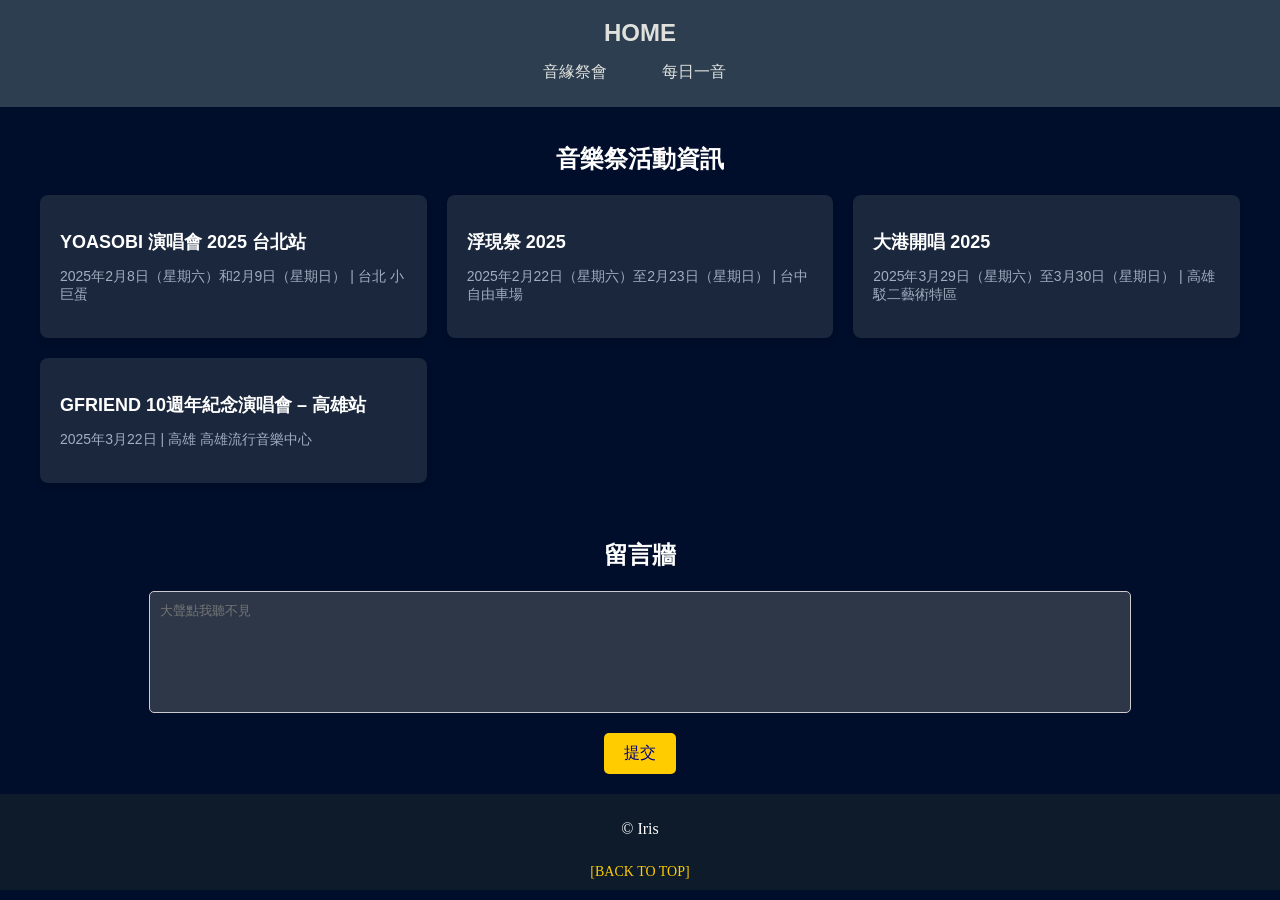
<file: comment.html>
<!DOCTYPE html>
<html>
<head>
  <meta charset="UTF-8">
  <meta name="viewport" content="width=device-width, initial-scale=1.0">
  <title>音緣祭會</title>

   <style>
    /* 身體 */
  body {
    font-family: Arial, sans-serif;
    background-color:  #000E2B;
    color: #ffffff;
    margin: 0;
    padding: 0;
  }
  header {
    background-color: #2c3e50;
    color: white;
    text-align: center;
    padding:3px 20px 40px 20px;
  }
  header ul{
    position:absolute;
    left:20vw;
    right:20vw;
    bottom:10;
    line-height:10px;
    margin: auto;
  }
  header li{
    display:inline;
    margin-right:4vw;
  }
  header a {
    color: #E0E1DD;
    text-decoration:none;
    
  }
  header a:hover{
    text-decoration:none;
    color:#0D1B2A;
    background-color:#e6e1e0;
    border:5px solid #E0E1DD;
    padding:10px;
    transform: scale(1.3);
  }
    .container {
      max-width: 1200px;
      margin: 0 auto;
      padding: 20px;
    }

    h1 {
      font-size: 24px;
      font-weight: bold;
      margin-bottom: 20px;
    }

    .grid {
      display: grid;
      grid-template-columns: repeat(auto-fit, minmax(300px, 1fr));
      gap: 20px;
    }

    .card {
      background-color: #2d37489a;
      border-radius: 8px;
      padding: 20px;
      box-shadow: 0 4px 6px rgba(0, 0, 0, 0.1);
      cursor: pointer;
      transition: background-color 0.3s;
    }

    .card:hover {
      background-color: #4a5568;
    }

    .card h2 {
      font-size: 18px;
      font-weight: bold;
      margin-bottom: 10px;
    }

    .card p {
      font-size: 14px;
      color: #a0aec0;
    }

    textarea {
      width: 100%;
      padding: 10px;
      background-color: #2d3748;
      border: none;
      border-radius: 8px;
      color: white;
      resize: none;
      margin-bottom: 10px;
    }

    .message {
      background-color: #2d3748;
      padding: 10px;
      border-radius: 8px;
      margin: 10px;
    }

    /* 頁尾 */
    footer {
      font-family: Times New Roman, sans-serif;
      text-align: center;
      padding: 10px 0;
      background-color: #0D1B2A;
      color: white;
      position: relative;
    }

    /* 回到最初的起點 */
    .back-to-top {
      display: inline-block;
      margin-top: 10px;
      color: #ffcc00;
      text-decoration: none;
      font-size: 14px;
    }

    /* 彈出視窗 */
    .popup {
      display: none;
      position: fixed;
      top: 50%;
      left: 50%;
      transform: translate(-50%, -50%);
      background-color: rgba(0, 0, 0, 0.7);
      color: white;
      padding: 20px;
      border-radius: 8px;
      font-size: 16px;
      text-align: center;
    }

    .popup.active {
      display: block;
    }

    .popup .close-btn {
      background-color: #f44336;
      border: none;
      padding: 5px 10px;
      color: white;
      font-size: 14px;
      border-radius: 4px;
      cursor: pointer;
      text-align: center;
    }
    
      textarea {
          width: 80%;
          height: 100px;
          margin: 20px auto;
          display: block;
          padding: 10px;
          border: 1px solid #ccc;
          border-radius: 5px;
        }
    
    /* 按鈕 */
        button {
          padding: 10px 20px;
          border: none;
          border-radius: 5px;
          background-color: #ffcc00;
          color: NAVY;
          font-size: 16px;
          cursor: pointer;
        }

        button:hover {
          font-family: Arial, sans-serif;
          color: navy;
          background-color: #ffa60042;
        } 
    
    /*區塊*/
        section{
          padding: 30px 20px;
        }
        
    </style>
</head>
<body>
  <header>
    <!-- 首頁 -->
    <h1><a href="index.html">HOME</a></h1>
    
    <!-- 搜尋框容器 -->
    <CENTER>
  
    <!-- 下面那一排 -->
      <ul>
        <li><a href="comment.html">音緣祭會</a></li>
        <li><a href="DaylyMusic.html">每日一音</a></li>
      </ul>
      
    </CENTER>
  </header>

  <!-- 音樂祭活動資訊 -->
  <div class="container">
    <center>
      <h1>音樂祭活動資訊</h1>
    </center>
      <div class="grid">
      <!-- 活動卡片 -->
      <div class="card" onclick="window.open('https://www.arena.taipei/News_Photo.aspx?n=2E1489AFE4B1BEA1&sms=F9A95D3F5A5C2C68')">
        <h2>YOASOBI 演唱會 2025 台北站</h2>
        <p>2025年2月8日（星期六）和2月9日（星期日） | 台北 小巨蛋</p>
      </div>
      <div class="card" onclick="window.open('https://www.klook.com/zh-TW/blog/taiwan-music-festival/v')">
        <h2>浮現祭 2025</h2>
        <p>2025年2月22日（星期六）至2月23日（星期日） | 台中 自由車場</p>
      </div>
      <div class="card" onclick="window.open('https://www.housefeel.com.tw/article/%E9%9F%B3%E6%A8%82%E7%A5%AD-%E5%8F%B0%E7%81%A3%E7%A5%AD-%E5%A4%A7%E6%B8%AF%E9%96%8B%E5%94%B1-%E7%8D%A8%E7%AB%8B%E6%A8%82%E5%9C%98/')">
        <h2>大港開唱 2025</h2>
        <p>2025年3月29日（星期六）至3月30日（星期日） | 高雄 駁二藝術特區</p>
      </div>
      <div class="card" onclick="window.open('https://www.marieclaire.com.tw/entertainment/music/83842/gfriend-10th-anniversary')">
        <h2>GFRIEND 10週年紀念演唱會 – 高雄站</h2>
        <p>2025年3月22日 | 高雄 高雄流行音樂中心</p>
      </div>
    </div>
  </div>

  <!-- 留言牆 -->
  <center>
  <div class="container">
    <h1>留言牆</h1>
    <form id="messageForm">
      <textarea id="messageInput" rows="3" placeholder="大聲點我聽不見"></textarea>
      <button type="submit">提交</button>
    </form>
    <div id="messages">
      <!-- 留言將動態載入 -->
    </div>
  </div>
  </center>
  <script>
    // 留言牆功能
    const messageForm = document.getElementById("messageForm");
    const messagesDiv = document.getElementById("messages");

    messageForm.addEventListener("submit", function(event) {
      event.preventDefault();
      const messageInput = document.getElementById("messageInput");
      const content = messageInput.value;

      if (content.trim()) {
        const messageDiv = document.createElement("div");
        messageDiv.className = "message";
        messageDiv.textContent = content;
        messagesDiv.appendChild(messageDiv);
        messageInput.value = ""; // 清空留言框
      }
    });
  </script>
    <footer>
      <p>&copy; Iris</p>
      <a href="#top" class="back-to-top">[BACK TO TOP]</a>
    </footer>
</body>

</html>
</file>
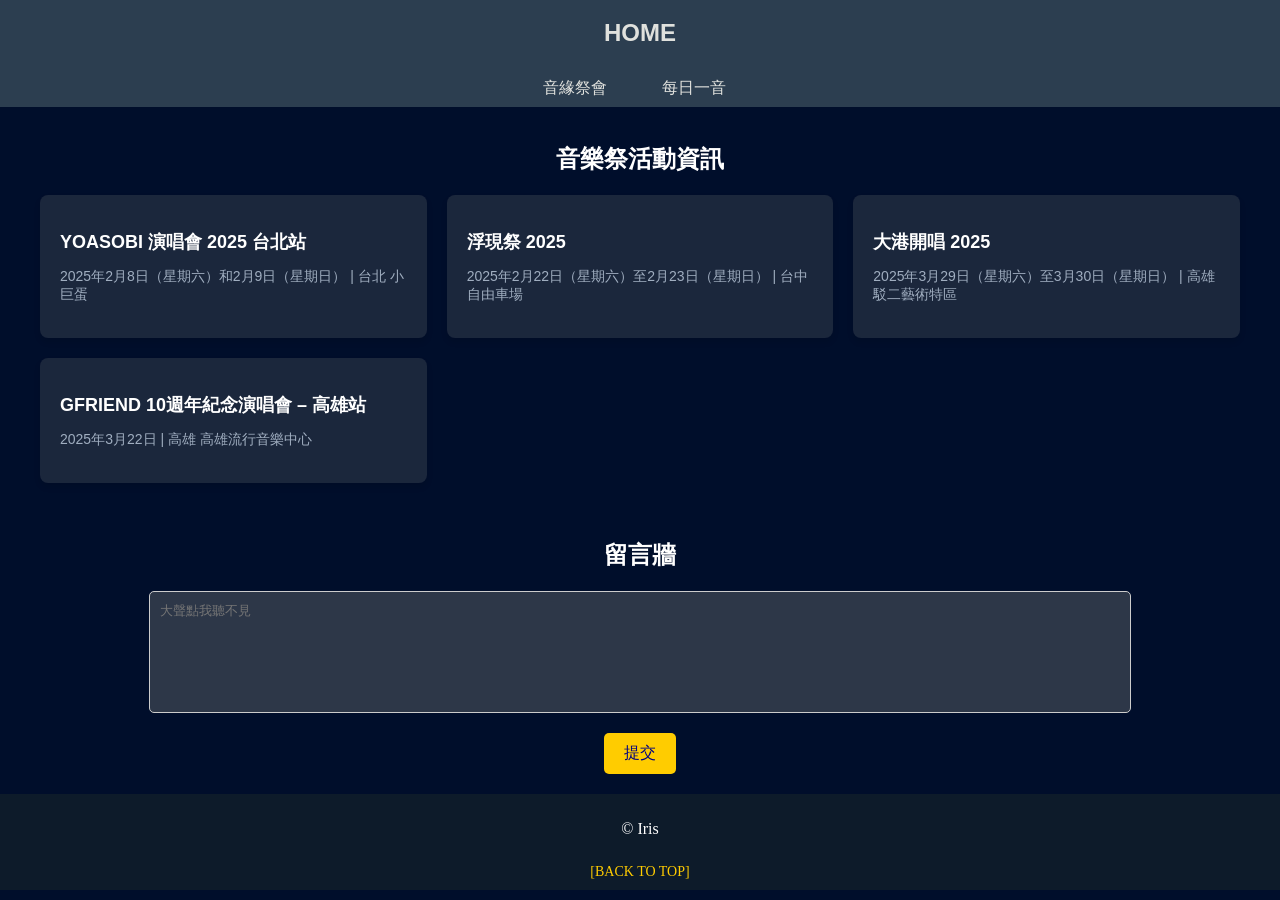
<file: HTML.44/comment.html>
<!DOCTYPE html>
<html>
<head>
  <meta charset="UTF-8">
  <meta name="viewport" content="width=device-width, initial-scale=1.0">
  <title>音緣祭會</title>

   <style>
    /* 身體 */
  body {
    font-family: Arial, sans-serif;
    background-color:  #000E2B;
    color: #ffffff;
    margin: 0;
    padding: 0;
  }
  header {
    background-color: #2c3e50;
    color: white;
    text-align: center;
    padding:3px 20px 40px 20px;
  }
  header ul{
    position:absolute;
    left:20vw;
    right:20vw;
    bottom:10;
    line-height:10px;
    align:center;
  }
  header li{
    display:inline;
    margin-right:4vw;
  }
  header a {
    color: #E0E1DD;
    text-decoration:none;
    
  }
  header a:hover{
    text-decoration:none;
    color:#0D1B2A;
    background-color:#e6e1e0;
    broder:5px solid #E0E1DD;
    padding:10px;
    transform: scale(1.3);
  }
    .container {
      max-width: 1200px;
      margin: 0 auto;
      padding: 20px;
    }

    h1 {
      font-size: 24px;
      font-weight: bold;
      margin-bottom: 20px;
    }

    .grid {
      display: grid;
      grid-template-columns: repeat(auto-fit, minmax(300px, 1fr));
      gap: 20px;
    }

    .card {
      background-color: #2d37489a;
      border-radius: 8px;
      padding: 20px;
      box-shadow: 0 4px 6px rgba(0, 0, 0, 0.1);
      cursor: pointer;
      transition: background-color 0.3s;
    }

    .card:hover {
      background-color: #4a5568;
    }

    .card h2 {
      font-size: 18px;
      font-weight: bold;
      margin-bottom: 10px;
    }

    .card p {
      font-size: 14px;
      color: #a0aec0;
    }

    textarea {
      width: 100%;
      padding: 10px;
      background-color: #2d3748;
      border: none;
      border-radius: 8px;
      color: white;
      resize: none;
      margin-bottom: 10px;
    }

    .message {
      background-color: #2d3748;
      padding: 10px;
      border-radius: 8px;
      margin: 10px;
    }

    /* 頁尾 */
    footer {
      font-family: Times New Roman, sans-serif;
      text-align: center;
      padding: 10px 0;
      background-color: #0D1B2A;
      color: white;
      position: relative;
    }

    /* 回到最初的起點 */
    .back-to-top {
      display: inline-block;
      margin-top: 10px;
      color: #ffcc00;
      text-decoration: none;
      font-size: 14px;
    }

    /* 彈出視窗 */
    .popup {
      display: none;
      position: fixed;
      top: 50%;
      left: 50%;
      transform: translate(-50%, -50%);
      background-color: rgba(0, 0, 0, 0.7);
      color: white;
      padding: 20px;
      border-radius: 8px;
      font-size: 16px;
      text-align: center;
    }

    .popup.active {
      display: block;
    }

    .popup .close-btn {
      background-color: #f44336;
      border: none;
      padding: 5px 10px;
      color: white;
      font-size: 14px;
      border-radius: 4px;
      cursor: pointer;
      text-align: center;
    }
    
      textarea {
          width: 80%;
          height: 100px;
          margin: 20px auto;
          display: block;
          padding: 10px;
          border: 1px solid #ccc;
          border-radius: 5px;
        }
    
    /* 按鈕 */
        button {
          padding: 10px 20px;
          border: none;
          border-radius: 5px;
          background-color: #ffcc00;
          color: NAVY;
          font-size: 16px;
          cursor: pointer;
        }

        button:hover {
          font-family: Arial, sans-serif;
          color: navy;
          background-color: #ffa60042;
        } 
    
    /*區塊*/
        section{
          padding: 30px 20px;
        }
        
    </style>
</head>
<body>
  <header>
    <!-- 首頁 -->
    <h1><a href="index.html">HOME</a></h1>
    
    <!-- 搜尋框容器 -->
    <CENTER>
  
    <!-- 下面那一排 -->
      <ul>
        <li><a href="comment.html">音緣祭會</a></li>
        <li><a href="DaylyMusic.html">每日一音</a></li>
      </ul>
      
    </CENTER>
  </header>

  <!-- 音樂祭活動資訊 -->
  <div class="container">
    <center>
      <h1>音樂祭活動資訊</h1>
    </center>
      <div class="grid">
      <!-- 活動卡片 -->
      <div class="card" onclick="window.open('https://www.arena.taipei/News_Photo.aspx?n=2E1489AFE4B1BEA1&sms=F9A95D3F5A5C2C68')">
        <h2>YOASOBI 演唱會 2025 台北站</h2>
        <p>2025年2月8日（星期六）和2月9日（星期日） | 台北 小巨蛋</p>
      </div>
      <div class="card" onclick="window.open('https://www.klook.com/zh-TW/blog/taiwan-music-festival/v')">
        <h2>浮現祭 2025</h2>
        <p>2025年2月22日（星期六）至2月23日（星期日） | 台中 自由車場</p>
      </div>
      <div class="card" onclick="window.open('https://www.housefeel.com.tw/article/%E9%9F%B3%E6%A8%82%E7%A5%AD-%E5%8F%B0%E7%81%A3%E7%A5%AD-%E5%A4%A7%E6%B8%AF%E9%96%8B%E5%94%B1-%E7%8D%A8%E7%AB%8B%E6%A8%82%E5%9C%98/')">
        <h2>大港開唱 2025</h2>
        <p>2025年3月29日（星期六）至3月30日（星期日） | 高雄 駁二藝術特區</p>
      </div>
      <div class="card" onclick="window.open('https://www.marieclaire.com.tw/entertainment/music/83842/gfriend-10th-anniversary')">
        <h2>GFRIEND 10週年紀念演唱會 – 高雄站</h2>
        <p>2025年3月22日 | 高雄 高雄流行音樂中心</p>
      </div>
    </div>
  </div>

  <!-- 留言牆 -->
  <center>
  <div class="container">
    <h1>留言牆</h1>
    <form id="messageForm">
      <textarea id="messageInput" rows="3" placeholder="大聲點我聽不見"></textarea>
      <button type="submit">提交</button>
    </form>
    <div id="messages">
      <!-- 留言將動態載入 -->
    </div>
  </div>
  </center>
  <script>
    // 留言牆功能
    const messageForm = document.getElementById("messageForm");
    const messagesDiv = document.getElementById("messages");

    messageForm.addEventListener("submit", function(event) {
      event.preventDefault();
      const messageInput = document.getElementById("messageInput");
      const content = messageInput.value;

      if (content.trim()) {
        const messageDiv = document.createElement("div");
        messageDiv.className = "message";
        messageDiv.textContent = content;
        messagesDiv.appendChild(messageDiv);
        messageInput.value = ""; // 清空留言框
      }
    });
  </script>
    <footer>
      <p>&copy; Iris</p>
      <a href="#top" class="back-to-top">[BACK TO TOP]</a>
    </footer>
</body>

</html>
</file>
